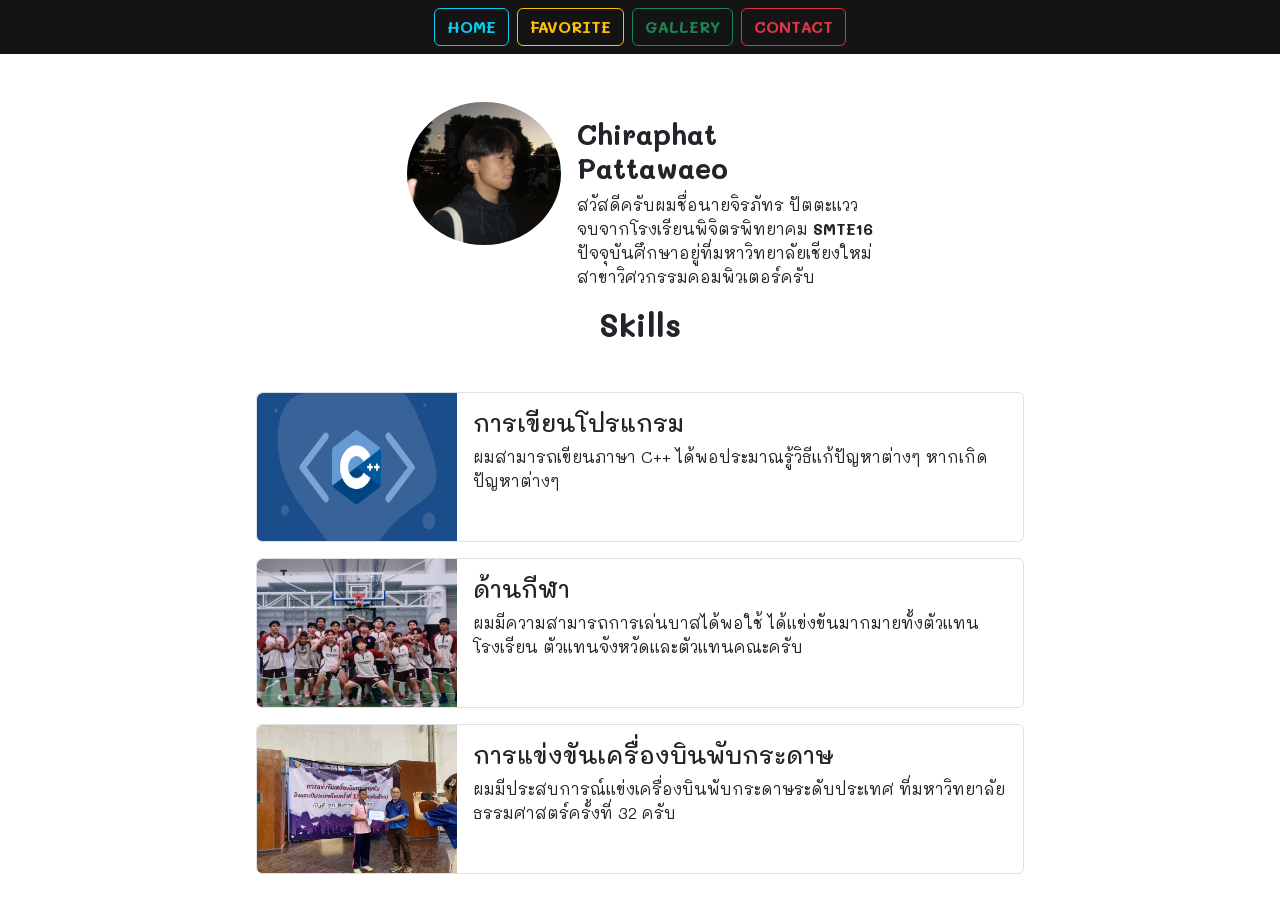
<file: index.html>
<!doctype html>
<html lang="en">
  <head>
    <meta charset="UTF-8" />
    <meta name="viewport" content="width=device-width, initial-scale=1.0" />
    <title>My Portfolio</title>
    <link
      href="https://cdn.jsdelivr.net/npm/bootstrap@5.3.8/dist/css/bootstrap.min.css"
      rel="stylesheet"
      integrity="sha384-sRIl4kxILFvY47J16cr9ZwB07vP4J8+LH7qKQnuqkuIAvNWLzeN8tE5YBujZqJLB"
      crossorigin="anonymous"
    />
    <script
      src="https://cdn.jsdelivr.net/npm/bootstrap@5.3.8/dist/js/bootstrap.bundle.min.js"
      integrity="sha384-FKyoEForCGlyvwx9Hj09JcYn3nv7wiPVlz7YYwJrWVcXK/BmnVDxM+D2scQbITxI"
      crossorigin="anonymous"
    ></script>
    <link rel="stylesheet" href="./style.css" />
    <link rel="preconnect" href="https://fonts.googleapis.com" />
    <link rel="preconnect" href="https://fonts.gstatic.com" crossorigin />
    <link
      href="https://fonts.googleapis.com/css2?family=Mali&display=swap"
      rel="stylesheet"
    />
  </head>
  <body class="mali-regular">
    <nav class="navbar" style="background-color: rgb(20, 20, 20);">
      <form class="container-fluid d-flex justify-content-center flex-wrap">
        <a href="index.html"
          ><button class="btn btn-outline-info me-2 fw-bold" type="button">
            HOME
          </button></a
        >
        <a href="fav.html"
          ><button class="btn btn-outline-warning me-2 fw-bold" type="button">
            FAVORITE
          </button></a
        >
        <a href="gallery.html"
          ><button class="btn btn-outline-success me-2 fw-bold" type="button">
            GALLERY
          </button></a
        >
        <a href="contact.html"
          ><button class="btn btn-outline-danger fw-bold" type="button">
            CONTACT
          </button></a
        >
      </form>
    </nav>
    <div class="d-flex flex-wrap justify-content-center mx-5 mt-5">
      <div style="max-width: 13%">
        <img
          src="img/myimg.jpg"
          alt="Chiraphat Pattawaeo"
          class="rounded-circle w-100"
        />
      </div>
      <div class="ms-3 mt-3 w-25">
        <h3 class="fw-bold">Chiraphat Pattawaeo</h3>
        <p>
          สวัสดีครับผมชื่อนายจิรภัทร ปัตตะแวว จบจากโรงเรียนพิจิตรพิทยาคม
          <span class="fw-bold">SMTE16</span>
          ปัจจุบันศึกษาอยู่ที่มหาวิทยาลัยเชียงใหม่ สาขาวิศวกรรมคอมพิวเตอร์ครับ
        </p>
      </div>
    </div>
    <h2 class="text-center fw-bold">Skills</h2>

    <div class="mx-auto px-3 mt-5" style="max-width: 800px">
      <div
        class="d-flex flex-grow-1 border mb-3 rounded-2 overflow-hidden"
        style="height: 150px"
      >
        <div class="ms-0">
          <img
            width="200px"
            height="150px"
            src="img/C++.png"
            alt=""
            class="rounded-start-2"
          />
        </div>
        <div class="mx-3 mt-3 mb-3">
          <h4>การเขียนโปรแกรม</h4>
          <p>
            ผมสามารถเขียนภาษา C++ ได้พอประมาณรู้วิธีแก้ปัญหาต่างๆ
            หากเกิดปัญหาต่างๆ
          </p>
        </div>
      </div>
      <div
        class="d-flex flex-grow-1 border mb-3 rounded-2 overflow-hidden"
        style="height: 150px"
      >
        <div class="ms-0">
          <img
            width="200px"
            height="150px"
            src="img/basketball.jpg"
            alt=""
            class="rounded-start-2"
          />
        </div>
        <div class="mx-3 mt-3 mb-3">
          <h4>ด้านกีฬา</h4>
          <p>
            ผมมีความสามารถการเล่นบาสได้พอใช้ ได้แข่งขันมากมายทั้งตัวแทนโรงเรียน
            ตัวแทนจังหวัดและตัวแทนคณะครับ
          </p>
        </div>
      </div>
      <div
        class="d-flex flex-grow-1 border mb-3 rounded-2 overflow-hidden"
        style="height: 150px"
      >
        <div class="ms-0">
          <img
            width="200px"
            height="150px"
            src="img/paperplane.jpg"
            alt=""
            class="rounded-start-2"
          />
        </div>
        <div class="mx-3 mt-3 mb-3">
          <h4>การแข่งขันเครื่องบินพับกระดาษ</h4>
          <p>
            ผมมีประสบการณ์แข่งเครื่องบินพับกระดาษระดับประเทศ
            ที่มหาวิทยาลัยธรรมศาสตร์ครั้งที่ 32 ครับ
          </p>
        </div>
      </div>
    </div>
  </body>
</html>
</file>
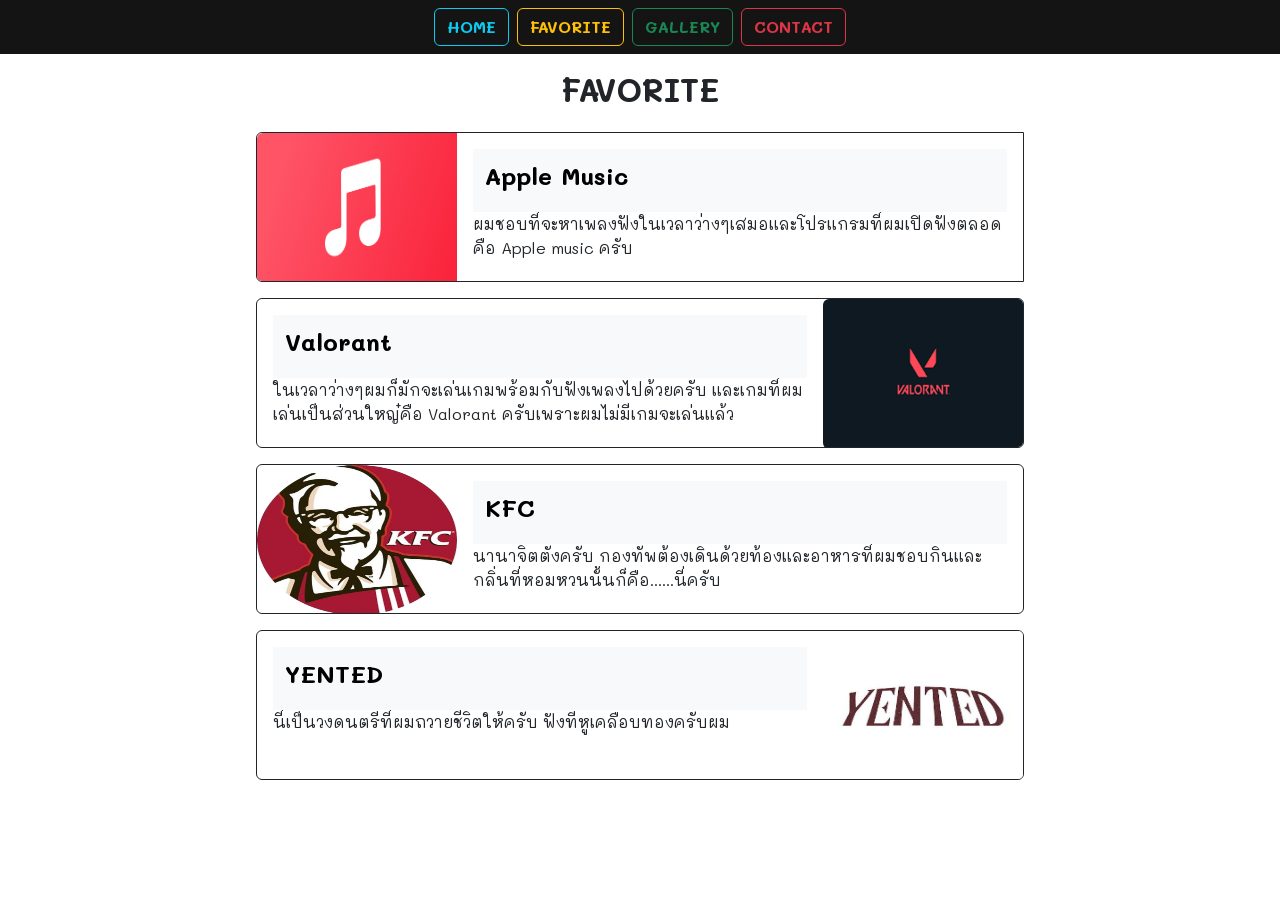
<file: fav.html>
<!doctype html>
<html lang="en">
  <head>
    <meta charset="UTF-8" />
    <meta name="viewport" content="width=device-width, initial-scale=1.0" />
    <title>My Portfolio</title>
    <link
      href="https://cdn.jsdelivr.net/npm/bootstrap@5.3.8/dist/css/bootstrap.min.css"
      rel="stylesheet"
      integrity="sha384-sRIl4kxILFvY47J16cr9ZwB07vP4J8+LH7qKQnuqkuIAvNWLzeN8tE5YBujZqJLB"
      crossorigin="anonymous"
    />
    <script
      src="https://cdn.jsdelivr.net/npm/bootstrap@5.3.8/dist/js/bootstrap.bundle.min.js"
      integrity="sha384-FKyoEForCGlyvwx9Hj09JcYn3nv7wiPVlz7YYwJrWVcXK/BmnVDxM+D2scQbITxI"
      crossorigin="anonymous"
    ></script>
    <link rel="stylesheet" href="./style.css" />
    <link rel="preconnect" href="https://fonts.googleapis.com" />
    <link rel="preconnect" href="https://fonts.gstatic.com" crossorigin />
    <link
      href="https://fonts.googleapis.com/css2?family=Mali&family=Rubik+Spray+Paint&display=swap"
      rel="stylesheet"
    />
  </head>
  <body class="mali-regular">
    <nav class="navbar" style="background-color: rgb(20, 20, 20);">
      <form class="container-fluid d-flex justify-content-center flex-wrap">
        <a href="index.html"
          ><button class="btn btn-outline-info me-2 fw-bold" type="button">
            HOME
          </button></a
        >
        <a href="fav.html"
          ><button class="btn btn-outline-warning me-2 fw-bold" type="button">
            FAVORITE
          </button></a
        >
        <a href="gallery.html"
          ><button class="btn btn-outline-success me-2 fw-bold" type="button">
            GALLERY
          </button></a
        >
        <a href="contact.html"
          ><button class="btn btn-outline-danger fw-bold" type="button">
            CONTACT
          </button></a
        >
      </form>
    </nav>
    <h2 class="text-center fw-bold mt-3">FAVORITE</h2>

    <div class="mx-auto px-3 mt-4" style="max-width: 800px">
      <div
        class="d-flex flex-grow-1 border border-dark mb-3 rounded-start-2 overflow-hidden"
        style="height: 150px"
      >
        <div class="ms-0">
          <img
            width="200px"
            height="150px"
            src="img/apple music.png"
            alt=""
            class="rounded-start-2"
          />
        </div>
        <div class="mx-3 mt-3 mb-3">
          <nav class="navbar bg-body-tertiary" >
            <div class="container-fluid">
              <a class="navbar-brand" href="https://music.apple.com/th/new"
                ><h4 class="fw-bold">Apple Music</h4></a
              >
            </div>
          </nav>
          <p>
            ผมชอบที่จะหาเพลงฟังในเวลาว่างๆเสมอและโปรแกรมที่ผมเปิดฟังตลอดคือ
            Apple music ครับ
          </p>
        </div>
      </div>
      <div
        class="d-flex flex-grow-1 flex-row-reverse border border-dark mb-3 rounded-2 overflow-hidden"
        style="height: 150px"
      >
        <div class="me-0">
          <img
            width="200px"
            height="150px"
            src="img/valo.png"
            alt=""
            class="rounded-start-2"
          />
        </div>
        <div class="mx-3 mt-3 mb-3">
          <nav class="navbar bg-body-tertiary">
            <div class="container-fluid">
              <a class="navbar-brand" href="https://playvalorant.com/th-th/"
                ><h4 class="fw-bold">Valorant</h4></a
              >
            </div>
          </nav>
          <p>
            ในเวลาว่างๆผมก็มักจะเล่นเกมพร้อมกับฟังเพลงไปด้วยครับ
            และเกมที่ผมเล่นเป็นส่วนใหญ๋คือ Valorant
            ครับเพราะผมไม่มีเกมจะเล่นแล้ว
          </p>
        </div>
      </div>
      <div
        class="d-flex flex-grow-1 border border-dark mb-3 rounded-2 overflow-hidden"
        style="height: 150px"
      >
        <div class="ms-0">
          <img
            width="200px"
            height="150px"
            src="img/KFC.png"
            alt=""
            class="rounded-start-2"
          />
        </div>
        <div class="mx-3 mt-3 mb-3">
          <nav class="navbar bg-body-tertiary">
            <div class="container-fluid">
              <a class="navbar-brand" href="https://www.kfc.co.th/"
                ><h4 class="fw-bold">KFC</h4></a
              >
            </div>
          </nav>
          <p>
            นานาจิตตังครับ
            กองทัพต้องเดินด้วยท้องและอาหารที่ผมชอบกินและกลิ่นที่หอมหวนนั้นก็คือ......นี่ครับ
          </p>
        </div>
      </div>
      <div
        class="d-flex flex-grow-1 flex-row-reverse border border-dark mb-3 rounded-2 overflow-hidden"
        style="height: 150px"
      >
        <div class="ms-0">
          <img
            width="200px"
            height="150px"
            src="img/yented.jpg"
            alt=""
            class="rounded-start-2"
          />
        </div>
        <div class="mx-3 mt-3 mb-3 flex-grow-1">
          <nav class="navbar bg-body-tertiary">
            <div class="container-fluid">
              <a class="navbar-brand" href="https://www.instagram.com/yen_ted_/"
                ><h4 class="fw-bold">YENTED</h4></a
              >
            </div>
          </nav>
          <p>นี่เป็นวงดนตรีที่ผมถวายชีวิตให้ครับ ฟังทีหูเคลือบทองครับผม</p>
        </div>
      </div>
    </div>
  </body>
</html>
</file>
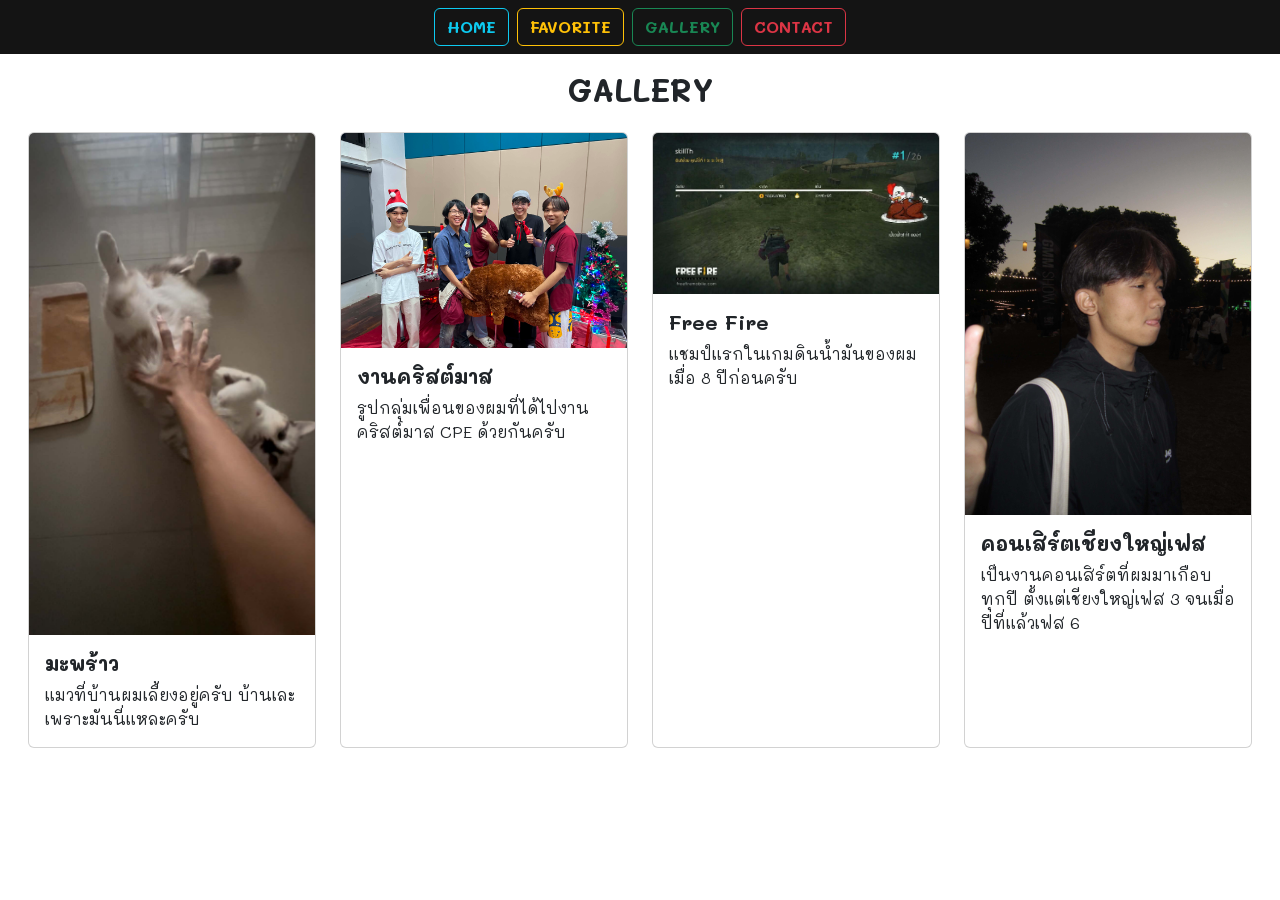
<file: gallery.html>
<!doctype html>
<html lang="en">
  <head>
    <meta charset="UTF-8" />
    <meta name="viewport" content="width=device-width, initial-scale=1.0" />
    <title>My Portfolio</title>
    <link
      href="https://cdn.jsdelivr.net/npm/bootstrap@5.3.8/dist/css/bootstrap.min.css"
      rel="stylesheet"
      integrity="sha384-sRIl4kxILFvY47J16cr9ZwB07vP4J8+LH7qKQnuqkuIAvNWLzeN8tE5YBujZqJLB"
      crossorigin="anonymous"
    />
    <script
      src="https://cdn.jsdelivr.net/npm/bootstrap@5.3.8/dist/js/bootstrap.bundle.min.js"
      integrity="sha384-FKyoEForCGlyvwx9Hj09JcYn3nv7wiPVlz7YYwJrWVcXK/BmnVDxM+D2scQbITxI"
      crossorigin="anonymous"
    ></script>
    <link rel="stylesheet" href="./style.css" />
    <link rel="preconnect" href="https://fonts.googleapis.com" />
    <link rel="preconnect" href="https://fonts.gstatic.com" crossorigin />
    <link
      href="https://fonts.googleapis.com/css2?family=Mali&family=Rubik+Spray+Paint&display=swap"
      rel="stylesheet"
    />
  </head>
  <body class="mali-regular">
    <nav class="navbar" style="background-color: rgb(20, 20, 20);">
      <form class="container-fluid d-flex justify-content-center flex-wrap">
        <a href="index.html"
          ><button class="btn btn-outline-info me-2 fw-bold" type="button">
            HOME
          </button></a
        >
        <a href="fav.html"
          ><button class="btn btn-outline-warning me-2 fw-bold" type="button">
            FAVORITE
          </button></a
        >
        <a href="gallery.html"
          ><button class="btn btn-outline-success me-2 fw-bold" type="button">
            GALLERY
          </button></a
        >
        <a href="contact.html"
          ><button class="btn btn-outline-danger fw-bold" type="button">
            CONTACT
          </button></a
        >
      </form>
    </nav>
<h2 class="text-center fw-bold mt-3">GALLERY</h2>

<div class="d-flex flex-wrap justify-content-center gap-4 mt-4">
  <div class="card" style="width: 18rem;">
  <img src="img/mapraw.jpg" class="card-img-top" alt="...">
  <div class="card-body">
    <h5 class="card-title fw-bold">มะพร้าว</h5>
    <p class="card-text">แมวที่บ้านผมเลี้ยงอยู่ครับ บ้านเละเพราะมันนี่แหละครับ</p>
  </div>
</div>
  <div class="card" style="width: 18rem;">
  <img src="img/christmas.jpg" class="card-img-top" alt="...">
  <div class="card-body">
    <h5 class="card-title fw-bold">งานคริสต์มาส</h5>
    <p class="card-text">รูปกลุ่มเพื่อนของผมที่ได้ไปงานคริสต์มาส CPE ด้วยกันครับ</p>
  </div>
</div>
  <div class="card" style="width: 18rem;">
  <img src="img/ff.jpg" class="card-img-top" alt="...">
  <div class="card-body">
    <h5 class="card-title fw-bold">Free Fire</h5>
    <p class="card-text">แชมป์แรกในเกมดินน้ำมันของผมเมื่อ 8 ปีก่อนครับ</p>
  </div>
</div>
  <div class="card" style="width: 18rem;">
  <img src="img/concert.jpg" class="card-img-top" alt="...">
  <div class="card-body">
    <h5 class="card-title fw-bold">คอนเสิร์ตเชียงใหญ่เฟส</h5>
    <p class="card-text">เป็นงานคอนเสิร์ตที่ผมมาเกือบทุกปี ตั้งแต่เชียงใหญ่เฟส 3 จนเมื่อปีที่แล้วเฟส 6</p>
  </div>
</div>
</div>
</file>
<file: style.css>
.mali-regular {
  font-family: "Mali", cursive;
  font-weight: 400;
  font-style: normal;
}
</file>
